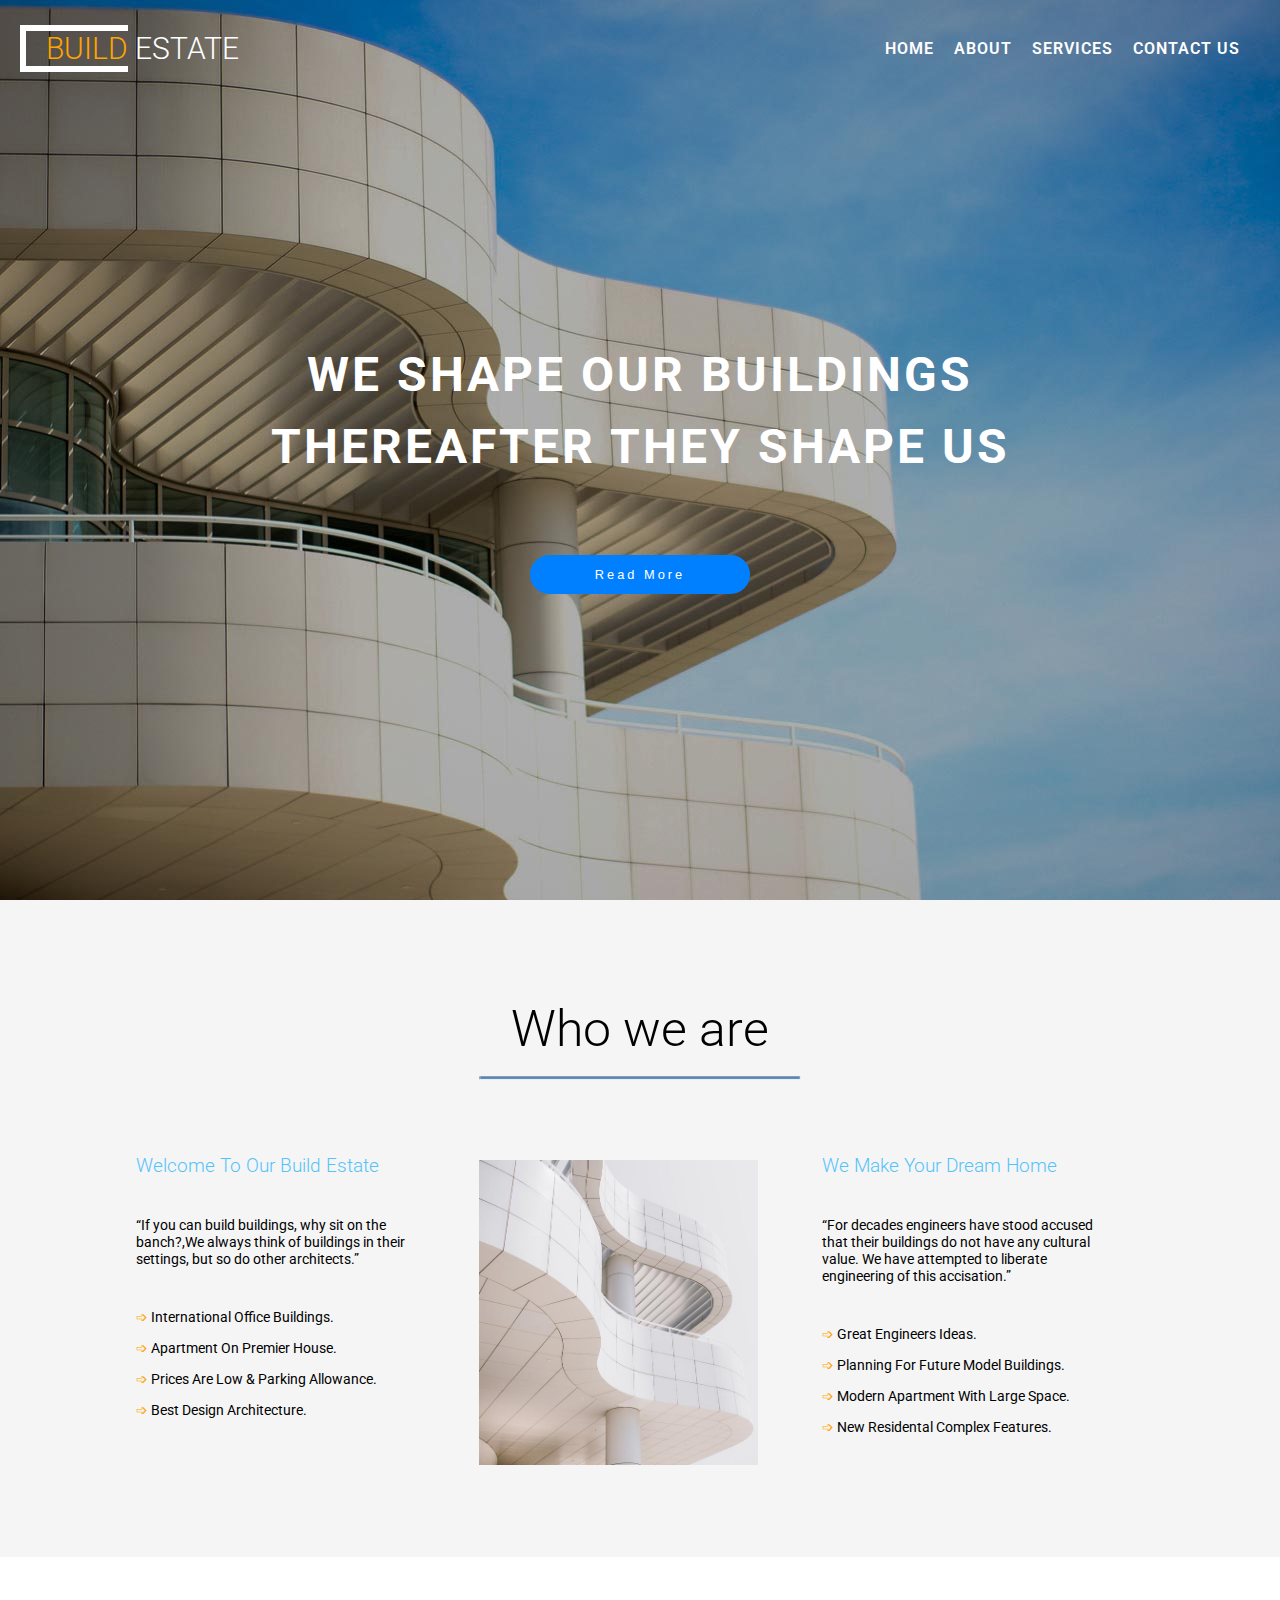
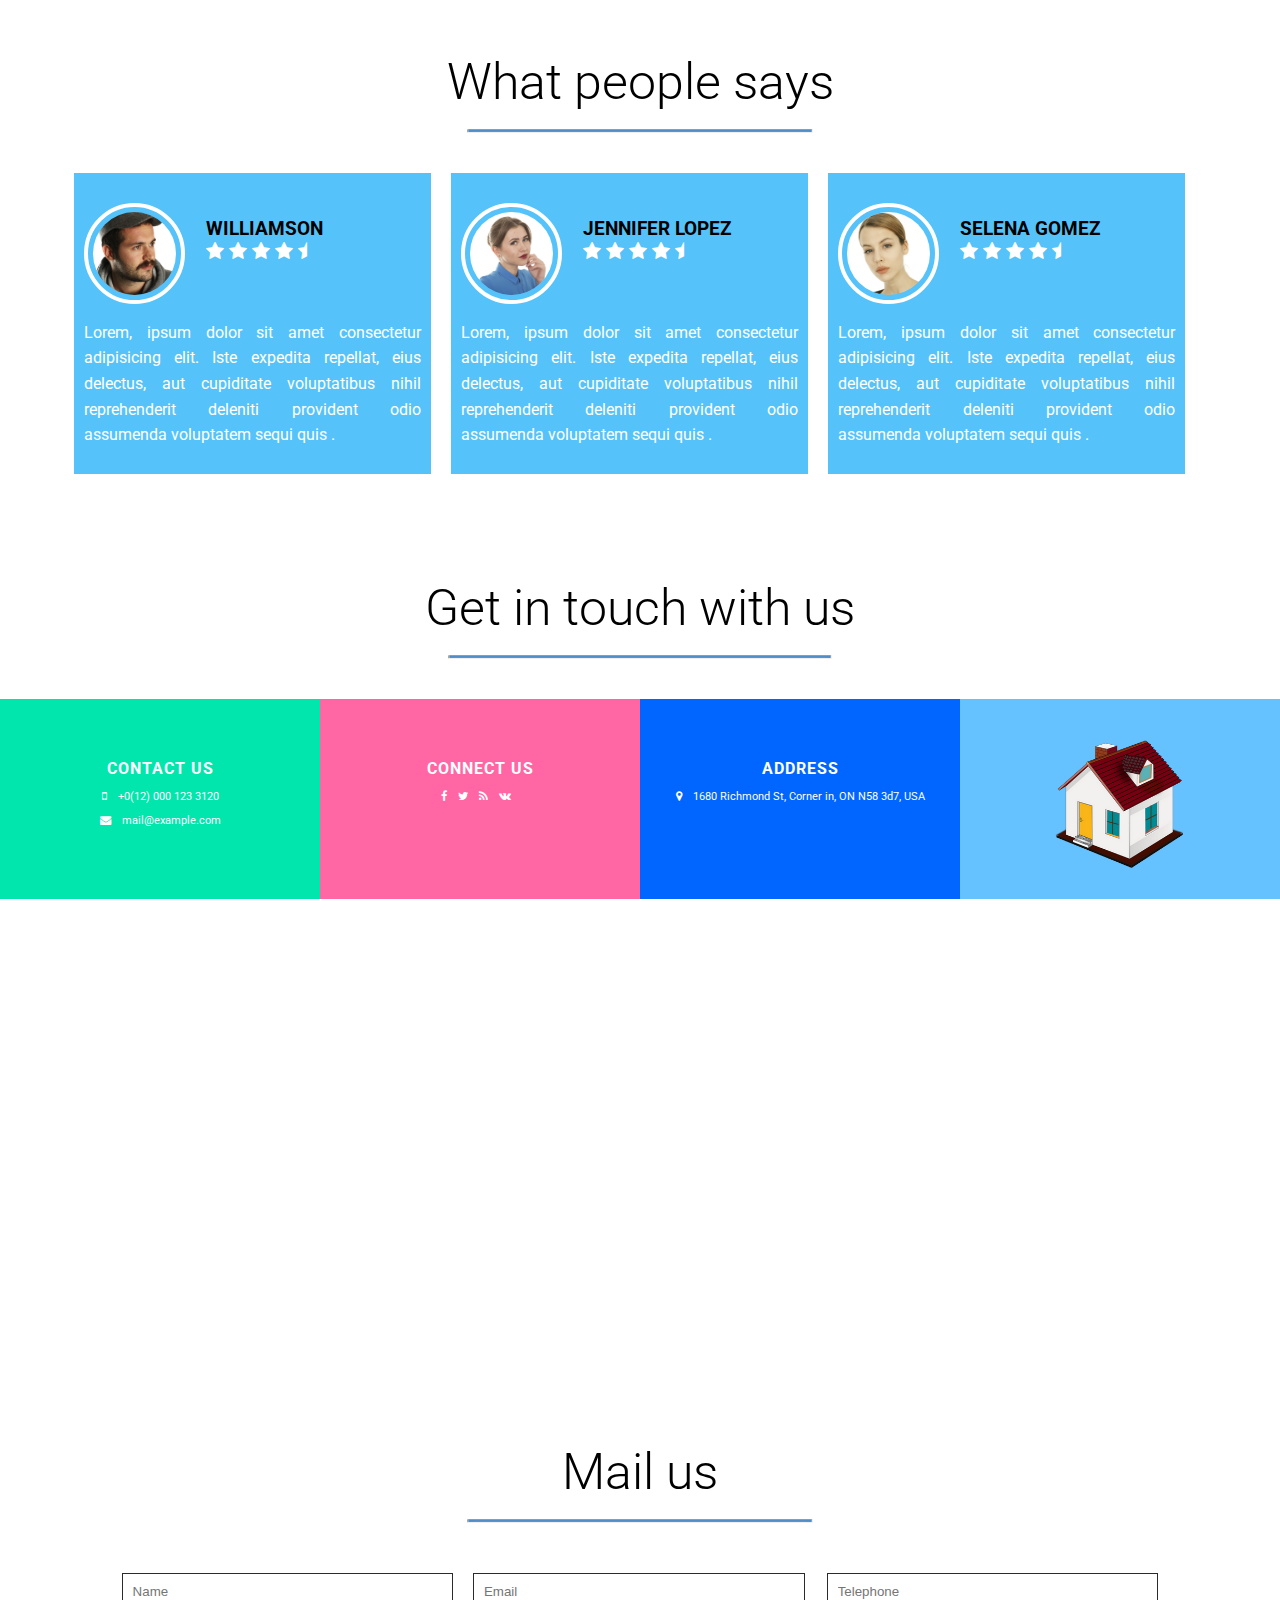
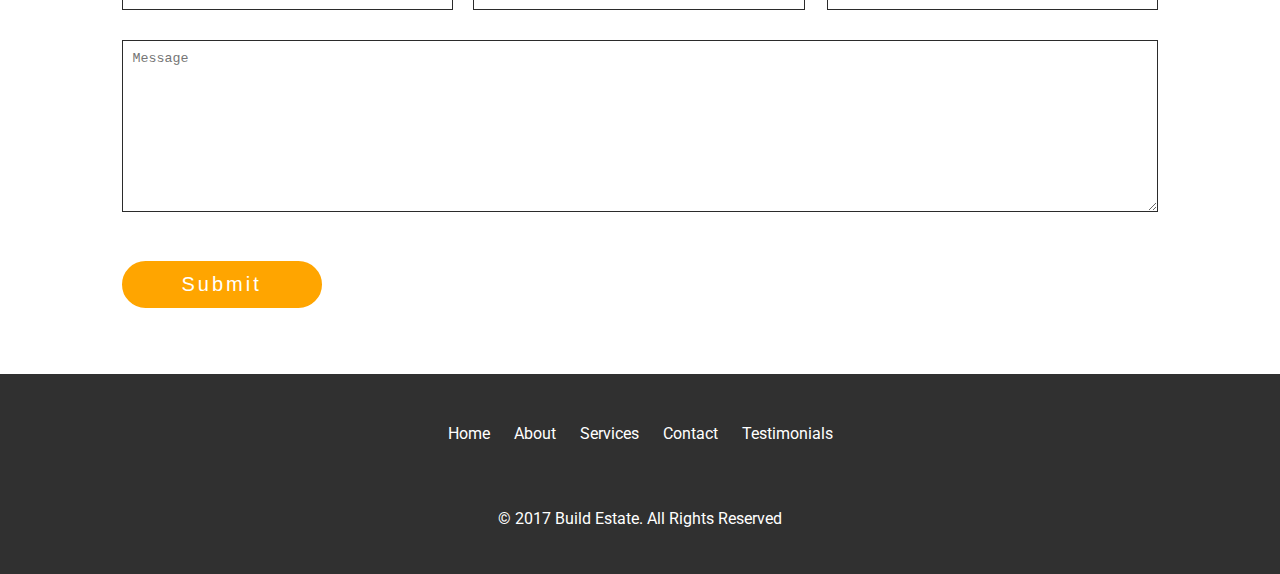
<file: Build Estate/index.html>
<!DOCTYPE html>
<html>

<head>
  <meta charset="utf-8" />
  <meta http-equiv="X-UA-Compatible" content="IE=edge">
  <title>Build Estate</title>
  <meta name="viewport" content="width=device-width, initial-scale=1">
  <link href="https://fonts.googleapis.com/css?family=Roboto" rel="stylesheet">
  <link rel="stylesheet" href="https://cdnjs.cloudflare.com/ajax/libs/font-awesome/4.7.0/css/font-awesome.min.css">

  <link rel="stylesheet" type="text/css" media="screen" href="css/main.css" />
</head>

<body>

  <header id="home">
    <div class="banner">
      <div class="banner-text">
        <h1>WE SHAPE OUR BUILDINGS <br> THEREAFTER THEY SHAPE US</h1>
        <button>
          <a href="#about">Read More</a>
        </button>
      </div>
    </div>
  </header>
  <nav class="navigation">
    <div>
      <h2 class="main-h2"><span>BUILD</span> ESTATE</h2>
    </div>
    <div class="navigation-list">
      <ul>
        <li>
          <a href="#home">HOME</a>
        </li>
        <li>
          <a href="#about">ABOUT</a>
        </li>
        <li>
          <a href="#services">SERVICES</a>
        </li>
        <li>
          <a href="#contact">CONTACT US</a>
        </li>
      </ul>
    </div>
  </nav>

  <main>

    <section id="about">
      <div class="container">
        <h2>Who we are</h2>
        <hr class="styled">
        <div class="about-fragment">
          <h3>Welcome To Our Build Estate</h3>
          <p>
            <q>If you can build buildings, why sit on the banch?,We always think of buildings in their settings, but so
              do
              other architects.</q>
          </p>
          <ul>
            <li> International Office Buildings.</li>
            <li> Apartment On Premier House.</li>
            <li> Prices Are Low &amp; Parking Allowance.</li>
            <li> Best Design Architecture.</li>
          </ul>
        </div>
        <div class="about-fragment">
          <img class="about" src="images/about.jpg" alt="About Us">
        </div>
        <div class="about-fragment">
          <div id="services">
            <h3>We Make Your Dream Home</h3>
            <p>
              <q>For decades engineers have stood accused that their buildings do not have any cultural value. We have
                attempted to liberate engineering of this accisation.</q>
            </p>
            <ul>
              <li> Great Engineers Ideas.</li>
              <li> Planning For Future Model Buildings.</li>
              <li> Modern Apartment With Large Space.</li>
              <li> New Residental Complex Features.</li>
            </ul>
          </div>
        </div>
      </div>
    </section>

    <section id="posts">
      <h2>What people says</h2>
      <hr class="styled">
      <article class="posts-article">
        <div class="posts">
          <img src="images/t1.jpg" alt="Williamson says about us">
          <h4>
            Williamson <br>
            <span>
              <i class="fa fa-star"></i>
              <i class="fa fa-star"></i>
              <i class="fa fa-star"></i>
              <i class="fa fa-star"></i>
              <i class="fa fa-star-half"></i>
            </span>
          </h4>
          <p>Lorem, ipsum dolor sit amet consectetur adipisicing elit. Iste expedita repellat, eius delectus, aut
            cupiditate voluptatibus nihil reprehenderit deleniti provident odio assumenda voluptatem sequi quis
            .</p>
        </div>
        <div class="posts">
          <img src="images/t2.jpg" alt="Jennifer Lopez says about us">
          <h4>
            Jennifer Lopez <br>
            <span>
              <i class="fa fa-star"></i>
              <i class="fa fa-star"></i>
              <i class="fa fa-star"></i>
              <i class="fa fa-star"></i>
              <i class="fa fa-star-half"></i>
            </span>
          </h4>
          <p>Lorem, ipsum dolor sit amet consectetur adipisicing elit. Iste expedita repellat, eius delectus, aut
            cupiditate voluptatibus nihil reprehenderit deleniti provident odio assumenda voluptatem sequi quis
            .</p>
        </div>
        <div class="posts">
          <img src="images/t3.jpg" alt="Selena Gomez says about us">
          <h4>
            Selena Gomez <br>
            <span>
              <i class="fa fa-star"></i>
              <i class="fa fa-star"></i>
              <i class="fa fa-star"></i>
              <i class="fa fa-star"></i>
              <i class="fa fa-star-half"></i>
            </span>
          </h4>
          <p>Lorem, ipsum dolor sit amet consectetur adipisicing elit. Iste expedita repellat, eius delectus, aut
            cupiditate voluptatibus nihil reprehenderit deleniti provident odio assumenda voluptatem sequi quis
            .</p>
        </div>
      </article>
    </section>

    <section id="contact">
      <h2>Get in touch with us</h2>
      <hr class="styled styled-down">
      <div class="contact contact-fragments">
        <h3>CONTACT US</h3>
        <p>
          <i class="fa fa-mobile"></i> +0(12) 000 123 3120
        </p>
        <p>
          <i class="fa fa-envelope"></i> mail@example.com
        </p>
      </div>
      <div class="connect contact-fragments">
        <h3>CONNECT US</h3>
        <p>
          <i class="fa fa-facebook"></i>
          <i class="fa fa-twitter"></i>
          <i class="fa fa-rss"></i>
          <i class="fa fa-vk"></i>
        </p>
      </div>
      <div class="address contact-fragments">
        <h3>ADDRESS</h3>
        <p>
          <i class="fa fa-map-marker"></i> 1680 Richmond St, Corner in, ON N58 3d7, USA
        </p>
      </div>
      <div class="house contact-fragments">
        <img src="images/icons/house.png" alt="House">
      </div>
      <div id="map">
        <iframe
          src="https://www.google.com/maps/embed?pb=!1m10!1m8!1m3!1d573196.9490245399!2d-73.93199347673874!3d40.944077070644944!3m2!1i1024!2i768!4f13.1!5e0!3m2!1sen!2srs!4v1539518767548"
          width="100%" height="450px" frameborder="0" style="border:0" allowfullscreen></iframe>
      </div>
    </section>

    <section id="mail-us">
        <h2>Mail us</h2>
        <hr class="styled styled-down">
        <form action="action.php" method="POST">
          <input id="name" type="text" name="name" value="" placeholder="Name">
          <input id="email" type="email" name="email" value="" placeholder="Email">
          <input id="telephone" type="number" name="telephone" value="Telephone" placeholder="Telephone">
          <br>
          <textarea name="message" id="message" cols="30" rows="10" placeholder="Message"></textarea>
          <br>
          <input type="button" value="Submit">
        </form>
    </section>

    <footer>
      <div class="footer-ul">
        <ul>
          <li><a href="#home">Home</a></li>
          <li><a href="#about">About</a></li>
          <li><a href="#services">Services</a></li>
          <li><a href="#mail-us">Contact</a></li>
          <li><a href="#posts">Testimonials</a></li>
        </ul>
      </div>
      <p>&copy 2017 Build Estate. All Rights Reserved</p>
    </footer>

  </main>
</body>

</html>
</file>
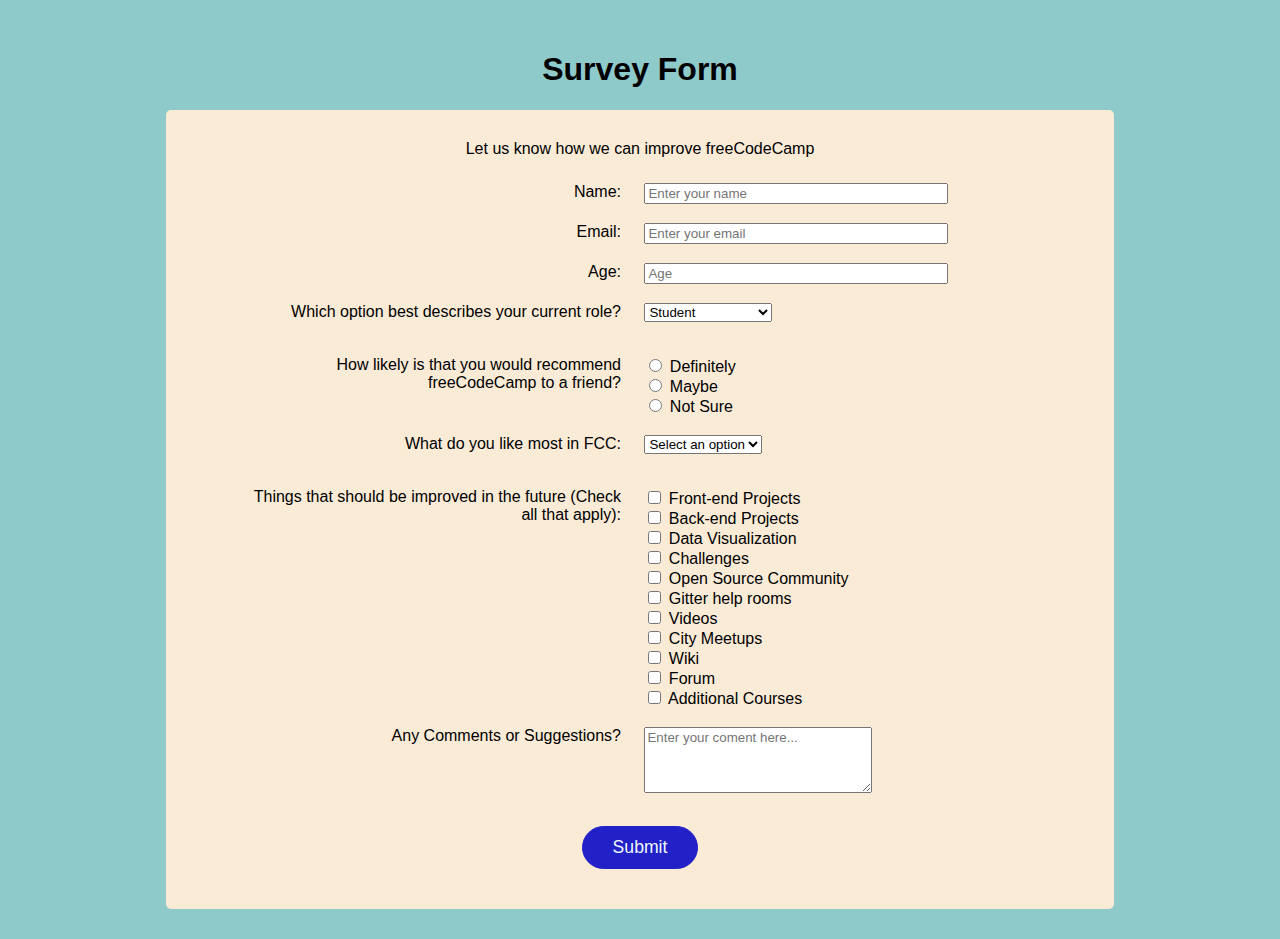
<file: Survey Form/index.html>
<!DOCTYPE html>
<html>

<head>
  <meta charset="utf-8" />
  <meta http-equiv="X-UA-Compatible" content="IE=edge">
  <title>Survey Form</title>
  <meta name="viewport" content="width=device-width, initial-scale=1">
  <link rel="stylesheet" type="text/css" media="screen" href="style.css" />
</head>

<body>
  <h1 id="title">Survey Form</h1>
  <main id="main">
    <p id="description">Let us know how we can improve freeCodeCamp</p>
    <form action="example.php" method="post" id="survey-form">

      <div id="left">
        <label for="name" id="name-label">Name: </label>
      </div>
      <div id="right">
        <input type="text" name="name" id="name" placeholder="Enter your name" required>
      </div>


      <div id="left">
        <label for="email" id="email-label">Email: </label>
      </div>
      <div id="right">
        <input type="email" name="email" id="email" required placeholder="Enter your email">
      </div>


      <div id="left">
        <label for="age" id="number-label">Age: </label>
      </div>
      <div id="right">
        <input type="number" name="age" id="number" min="18" max="77" required placeholder="Age">
      </div>


      <div id="left">
        <p>Which option best describes your current role?</p>
      </div>
      <div id="right">
        <select name="role" id="dropdown">
          <option value="select an option" disabled>Select an option</option>
          <option value="student">Student</option>
          <option value="fullTimeJob">Full Time Job</option>
          <option value="fullTimeLearner">Full Time Learner</option>
          <option value="preferNotToSay">Prefer Not To Say</option>
          <option value="other">Other</option>
        </select>
      </div>


      <div id="left">
        <p>How likely is that you would recommend freeCodeCamp to a friend?</p>
      </div>
      <div id="right">
        <input type="radio" name="recomend" value="definitely"> Definitely<br>
        <input type="radio" name="recomend" value="Maybe"> Maybe<br>
        <input type="radio" name="recomend" value="notSure"> Not Sure<br>
      </div>


      <div id="left">
        <p>What do you like most in FCC:</p>
      </div>
      <div id="right">
        <select name="role" id="dropdown">
          <option value="select an option" disabled selected>Select an option</option>
          <option value="challenges">Challenges</option>
          <option value="projects">Projects</option>
          <option value="community">Community</option>
          <option value="openSource">Open Source</Option>
        </select>
      </div>


      <div id="left">
        <p>Things that should be improved in the future
          (Check all that apply): </p>
      </div>
      <div id="right">
        <input type="checkbox" name="improve" value="frontEnd"> Front-end Projects<br>
        <input type="checkbox" name="improve" value="backEnd"> Back-end Projects<br>
        <input type="checkbox" name="improve" value="dataVisualisation"> Data Visualization<br>
        <input type="checkbox" name="improve" value="challenges"> Challenges<br>
        <input type="checkbox" name="improve" value="openSourse"> Open Source Community<br>
        <input type="checkbox" name="improve" value="gitter"> Gitter help rooms<br>
        <input type="checkbox" name="improve" value="videos"> Videos<br>
        <input type="checkbox" name="improve" value="meetups"> City Meetups<br>
        <input type="checkbox" name="improve" value="wiki"> Wiki<br>
        <input type="checkbox" name="improve" value="forum"> Forum<br>
        <input type="checkbox" name="improve" value="courses"> Additional Courses<br>
      </div>


      <div id="left">
        <p>Any Comments or Suggestions?</p>
      </div>
      <div id="right">
        <textarea rows="4" placeholder="Enter your coment here..."></textarea>
      </div>
      <input type="submit" value="Submit" id="submit">

    </form>
  </main>
</body>

</html>
</file>
<file: Build Estate/css/main.css>
* {
  box-sizing: border-box;
}

html,
body {
  width: 100%;
  margin: 0 auto;
  font-family: "Roboto", sans-serif;
}

#about,
#posts {
  margin: 0 auto;
}

a {
  text-decoration: none;
  color: rgb(255, 255, 255);
}

h2 {
  text-align: center;
  font-weight: 300;
  font-size: 2rem;
  padding-top: 40px;
  padding-bottom: 10px;

}


/* ---BANER --- */
.banner {
  background-image: url(../images/banner3.jpg);
  background-repeat: no-repeat;
  background-position: center center;
  width: 100%;
  min-height: 400px;
  background-size: cover;
  display: table;
}

.banner-text {
  text-align: center;
  vertical-align: middle;
  height: 80%;
  font-size: 0.6rem;
  font-weight: 300;
  display: table-cell;
}

.banner-text h1,
.banner-text button {
  color: rgb(255, 255, 255);
  letter-spacing: 3px;
}

.banner-text button {
  background-color: #0080ff;
  width: 35%;
  padding: 10px 20px;
  border-radius: 30px;
  font-size: 0.6rem;
  margin-top: 20px;
  border: 2px solid #0080ff;
}

.banner-text button:hover {
  background-color: #0095ff;
  border: 2px solid #0095ff;
}


/* --- NAVIGATION --- */
.main-h2 {
  margin: 40px auto 20px auto;
  padding: 5px 10px;
  color: rgb(128, 128, 128);
  text-align: center;
  font-size: 40px;
}

.main-h2 span {
  display: inline-block;
  color: rgb(255, 165, 0);
  border: 6px solid rgb(128, 128, 128);
  border-right: 0;
  padding-left: 20px;
}

nav {
  color: #ffffff;
  margin: 20px;
  text-align: center;
}

nav ul {
  padding: 10px 0;
}

nav ul li {
  width: 100%;
}

nav ul li a:link,
nav ul li a:visited {
  display: block;
  background-color: #55c3fa;
  padding: 10px;
  font-size: 1rem;
  list-style: none;
  font-weight: 600;
  width: 100%;
}

nav ul li a:hover,
nav ul li a:active {
  color: #059fec;
  color: rgb(255, 165, 0);
  background-color: #ffffff;
}


/* ~~ ABOUT ~~ */
#about {
  /* padding: 10px 20px; */
  margin-top: 60px;
  background-color: rgb(245, 245, 245);
}

.container {
  padding: 20px 40px;
}

hr.styled {
  height: 4px;
  width: 30%;
  border: 1;
  box-shadow: inset 0 9px 9px -3px rgba(11, 99, 184, 0.8);
  -webkit-border-radius: 5px;
  -moz-border-radius: 5px;
  border-radius: 5px;
}

hr.styled-down {
  margin-bottom: 40px;
}

#about h3 {
  color: #55c3fa;
  padding-left: 0;
  font-size: 20px;
  text-align: left;
  font-weight: 300;
}

#about p {
  padding: 20px 0;
}

#about ul {
  display: block;
  list-style-type: none;
  margin-block-start: 0;
  margin-block-end: 0;
  margin-inline-start: 0px;
  margin-inline-end: 0px;
  padding-inline-start: 0;
}

#about ul li {
  padding: 7px 0;
}

#about ul li::before {
  content: ' \27A9';
  color: rgb(255, 165, 0);
}

.about {
  display: block;
  margin: 0 auto;
  max-width: 100%;
  height: auto;
  padding: 40px 0px 20px 0;
}

/* ~~ POSTS ~~ */

.posts {
  background: #55c3fa;
  margin: 40px;
  padding: 40px;
  color: white;
  text-align: justify;
}

.posts img {
  border: 4px solid rgb(255, 255, 255);
  border-radius: 50%;
  padding: 5px;
  width: 30%;
  vertical-align: middle;
}

.posts h4 {
  display: inline-block;
  position: relative;
  left: 5%;
  margin-top: 10%;
  color: black;
  text-transform: uppercase;
  font-size: 1.2em;
}

.posts h4 span {
  color: rgb(255, 255, 255);
}

.posts p {
  line-height: 1.6em;
}

/* ~~ CONTACT ~~ */

.contact-fragments {
  width: 100%;
  color: rgb(255, 255, 255);
  text-align: center;
}

.contact,
.connect,
.address {
  min-height: 120px;
  box-sizing: border-box;
  margin: 0;
  overflow: hidden;
}

#contact h3 {
  padding-top: 20px;
  margin: 0;
}

.contact {
  background-color: #00e6ac;
}

.connect {
  background-color: #ff66a3;
}

#contact i {
  margin-right: 8px;
}

.address {
  background-color: #0066ff;
}

.house {
  background-color: #66c2ff;
  min-width: 300px;
  padding: 20px;
}

/* ~~ MAIL-US ~~ */

#mail-us {
  width: 100%;
}

form {
  width: 90%;
  margin: 10px auto;
}

input,
textarea {
  display: block;
  width: 100%;
  border: 1px solid rgb(43, 43, 43);
  margin: 10px 0px 20px 0px;
  padding: 10px;
}

input[type=text]:focus,
input[type=email]:focus,
input[type=number]:focus,
textarea:focus {
  box-shadow: 0 0 5px rgb(255, 165, 0, 1);
  border: 1px solid rgb(255, 165, 0, 1);
}

input[type="button"] {
  color: rgb(255, 255, 255);
  letter-spacing: 3px;
  background-color: #0080ff;
  background-color: rgb(255, 165, 0);
  width: 150px;
  padding: 10px 20px;
  border-radius: 30px;
  font-size: 20px;
  margin-top: 10px;
  margin-bottom: 50px;
  border: 2px solid rgb(255, 165, 0);
  overflow: hidden;
}

input[type="button"]:hover {
  background-color: rgb(255, 173, 21);
}

input[type="button"]:focus {
  outline: none;
}

/* ~~ FOOTER ~~ */

footer {
  background-color: #303030;
  color: rgb(255, 255, 255);
  height: 200px;
}

.footer-ul {
  margin: 30px o;
}

.footer-ul ul {
  text-align: center;
  color: rgb(255, 255, 255);
  padding: 50px 0;
}

.footer-ul li {
  display: inline-block;
}

.footer-ul li a {
  text-decoration: none;
  padding: 20px 10px;
  color: rgb(255, 255, 255);
}

footer p {
  text-align: center;
}

/* ~~ Tablet media query ~~ */

@media only screen and (min-width: 768px) {
  body {
    position: relative;
  }

  .banner {
    min-height: 550px;
  }

  .banner-text {
    font-size: 1rem;
  }

  .banner-text button {
    max-width: 220px;
    font-size: 0.8rem;
    width: 20%;
  }

  .main-h2 {
    position: absolute;
    top: 0;
    left: 10px;
    margin-top: 20px;
    color: rgb(255, 255, 255);
    font-size: 30px;
  }

  .main-h2 span {
    border: 6px solid rgb(255, 255, 255);
    border-right: 0;
  }

  nav {
    position: absolute;
    top: 0;
    width: 100%;
    min-height: 80px;
    overflow: hidden;
    margin: 0;
    background-color: transparent;
  }

  .navigation-list {
    float: right;
    margin-top: 7px;
    margin-right: 20px;
    padding-right: 10px;
    background-color: transparent;

  }

  nav ul {
    height: 100%;
    background-color: transparent;
    margin-top: 22px;
  }

  nav ul li {
    background-color: transparent;
    float: left;
    font-size: 15px;
    list-style: none;
    font-weight: 300;
    letter-spacing: 1px;
    width: inherit;
  }

  nav ul li a:link,
  nav ul li a:visited {
    display: inline;
    background-color: transparent;
    font-size: .8rem;
    margin: 10px;
    padding: 0;
    padding-bottom: 5px;
    margin: 10px;
  }

  nav ul li:hover {
    background-color: transparent;
  }

  nav ul li a:hover,
  nav ul li a:active {
    background-color: inherit;
    border-bottom: 2px solid rgb(255, 165, 0);
  }

  /* ~~ ABOUT ~~ */

  #about {
    margin: 0 auto;
  }

  .container {
    padding: 40px;
  }

  .about-fragment {
    float: left;
    width: 49.9%;
    padding: 2%;
  }

  #about::after {
    content: "";
    clear: both;
    display: table;
    padding-bottom: 40px;
  }

  /* ~~ POSTS ~~ */

  #posts {
    margin: 0 auto;
    padding: 5%;
  }

  .posts-article {
    margin-top: 30px;
  }

  .posts {
    float: left;
    width: 47%;
    margin: 10px;
    padding: 20px;
  }

  #posts::after {
    content: "";
    clear: both;
    display: table;
  }

  /* ~~ CONTACT ~~ */

  .contact-fragments {
    float: left;
    width: 49.9%;
    padding-top: 40px;
    min-height: 200px;
    color: rgb(255, 255, 255);
    text-align: center;
  }

  .house img {
    height: 150px;
    width: auto;
  }

  .house {
    padding: 20px;
  }

  .house::after {
    content: "";
    clear: both;
    display: table;
  }

  /* ~~ MAIL-US ~~ */

  input {
    display: inline-block;
    width: 32%;
    margin-bottom: 20px;
  }

  #name {
    margin-right: 1.5%;
  }

  #email {
    margin: 0 auto;
  }

  #telephone {
    float: right;
    margin-left: 1.5%;
  }
}


/* ~~ Desktops media query ~~ */

@media only screen and (min-width: 992px) {

  body {
    position: relative;
  }

  h1 {
    font-size: 3em;
    line-height: 1.5em;
  }

  h2 {
    font-size: 40px;
  }

  .banner {
    min-height: 770px;
    height: 100vh;
  }

  .banner-text button {
    margin-top: 40px;
    ;
  }

  /* ~~ ABOUT ~~ */

  #about {
    width: 100%;
  }

  .container {
    padding-top: 0;
    width: 90%;
    margin: 0 auto;
  }

  h2 {
    margin-block-start: 0;
    margin-block-end: 0;
  }

  #about h3 {
    padding-top: 15px;
  }

  .about {
    margin: 0 auto;
    padding-top: 100px;
  }

  .about-fragment {
    float: left;
    width: 32%;
    padding: 3%;
    margin: 0 auto;
  }

  .about-fragment p,
  .about-fragment li {
    font-size: 0.7rem;
  }

  #about::after {
    content: "";
    clear: both;
    display: table;
  }

  .about-fragment img {
    padding-top: 40px;
  }

  #about h2 {
    padding-top: 100px;
  }

  /* ~~ POSTS ~~ */

  #posts {
    margin: 30px auto;
    padding: 2% 5%;
  }

  .posts {
    float: left;
    width: 31%;
    margin: 10px;
    padding: 10px;
  }

  #posts::after {
    content: "";
    clear: both;
    display: table;
  }

  input[type="button"] {
    width: 200px;
  }


  /* ~~ CONTACT ~~ */
  #contact {
    width: 100%;
  }

  .contact-fragments {
    width: 25%;
    padding-top: 40px;
    min-height: 200px;
    margin: 0 auto;
    font-size: .7rem;
  }

  .contact-fragments h3 {
    font-size: 1rem;
    letter-spacing: 1px;
  }

  .house img {
    height: 130px;
    width: auto;
  }

  .house {
    padding: 40px 0 0 0;
    min-width: 25%;
  }

  .house::after {
    content: "";
    clear: both;
    display: table;
  }

  /* ~~ MAIL-US ~~ */

  #mail-us {
    width: 90%;
    margin: auto;
    margin-top: 50px;
  }
}


/* ~~ Desktops Large ~~ */

@media only screen and (min-width: 1200px) {

  h2 {
    font-size: 50px;
  }

  nav ul li a:link,
  nav ul li a:visited,
  nav ul li a:hover,
  nav ul li a:active {
    font-size: 1rem;
  }

  .about-fragment p,
  .about-fragment li {
    font-size: .9rem;
  }

  #about .container h3 {
    font-size: 1.2rem;
  }
}
</file>
<file: Survey Form/style.css>
* {
  box-sizing: border-box;
  font-family: 'Gill Sans', 'Gill Sans MT', 'Calibri', 'Trebuchet MS', sans-serif;
}

body {
  background-color: rgb(142, 202, 202);
}

#title, #description {
  text-align: center;
}

#title, #description {
  padding-top: 30px; 
}

#main {
  width: 75%;
  margin: 0 auto;
  background-color: antiquewhite;
  border-radius: 5px;
  padding-bottom: 20px;
  margin-bottom: 30px;
}

#left, #right {
  display: inline-block;
  width: 40%;
  height: auto;
}

#left {
  margin: 1% 1% 1% 8%;
  text-align: right;
  vertical-align: top;
}

#left p {
  vertical-align: top;
  margin-top: 0;
  padding-top: 0;
}

#right {
  margin: 1% 8% 1% 1%;
  text-align: left;
}

#name, #email, #number {
  width: 80%;
}

#submit {
  display: block;
  background-color: rgb(33, 33, 199);
  padding: 10px 30px;
  margin: 20px auto;
  color: aliceblue;
  font-size: 1.1em;
  border: 1px solid  rgb(33, 33, 199);
  border-radius: 100px;
  outline: none;
  overflow: hidden;
}

#submit:hover {
  background-color: rgb(52, 52, 240);
}

#right textarea {
  width: 60%;
  height: auto;
}
</file>
